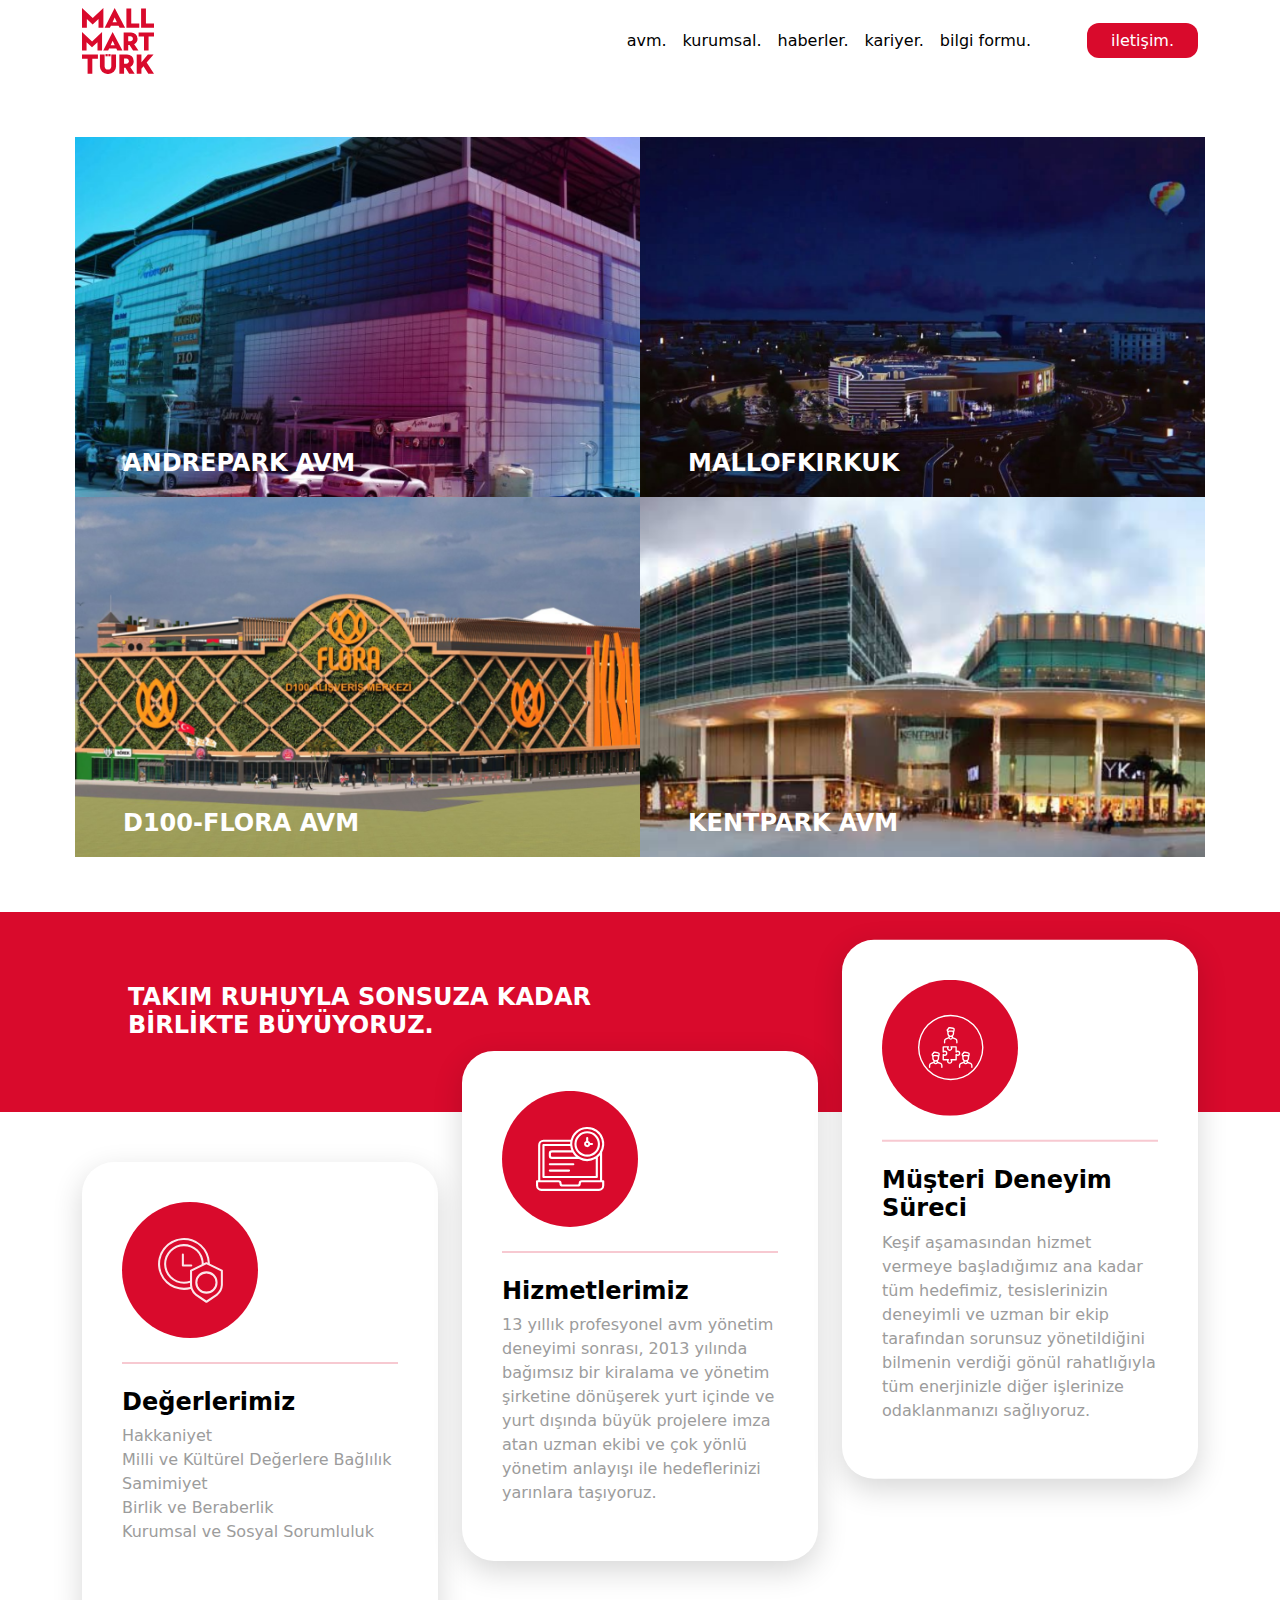
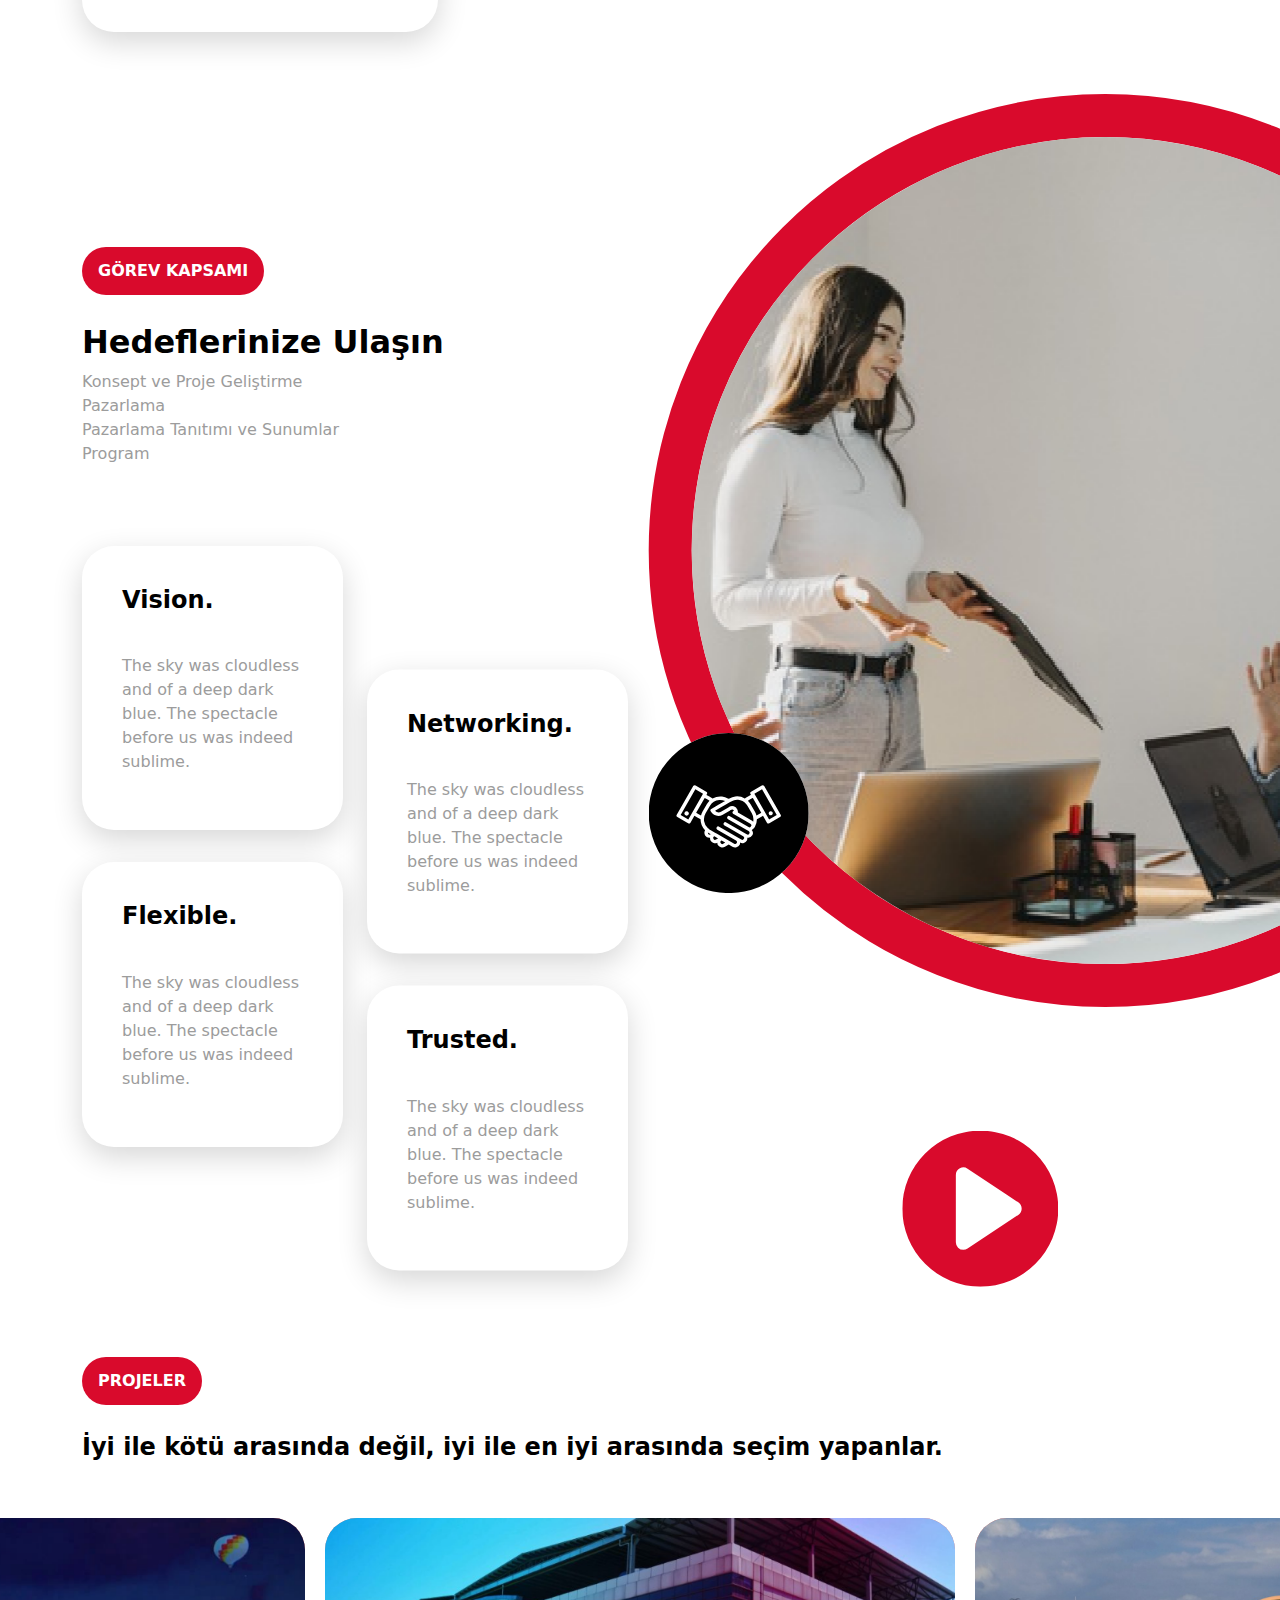
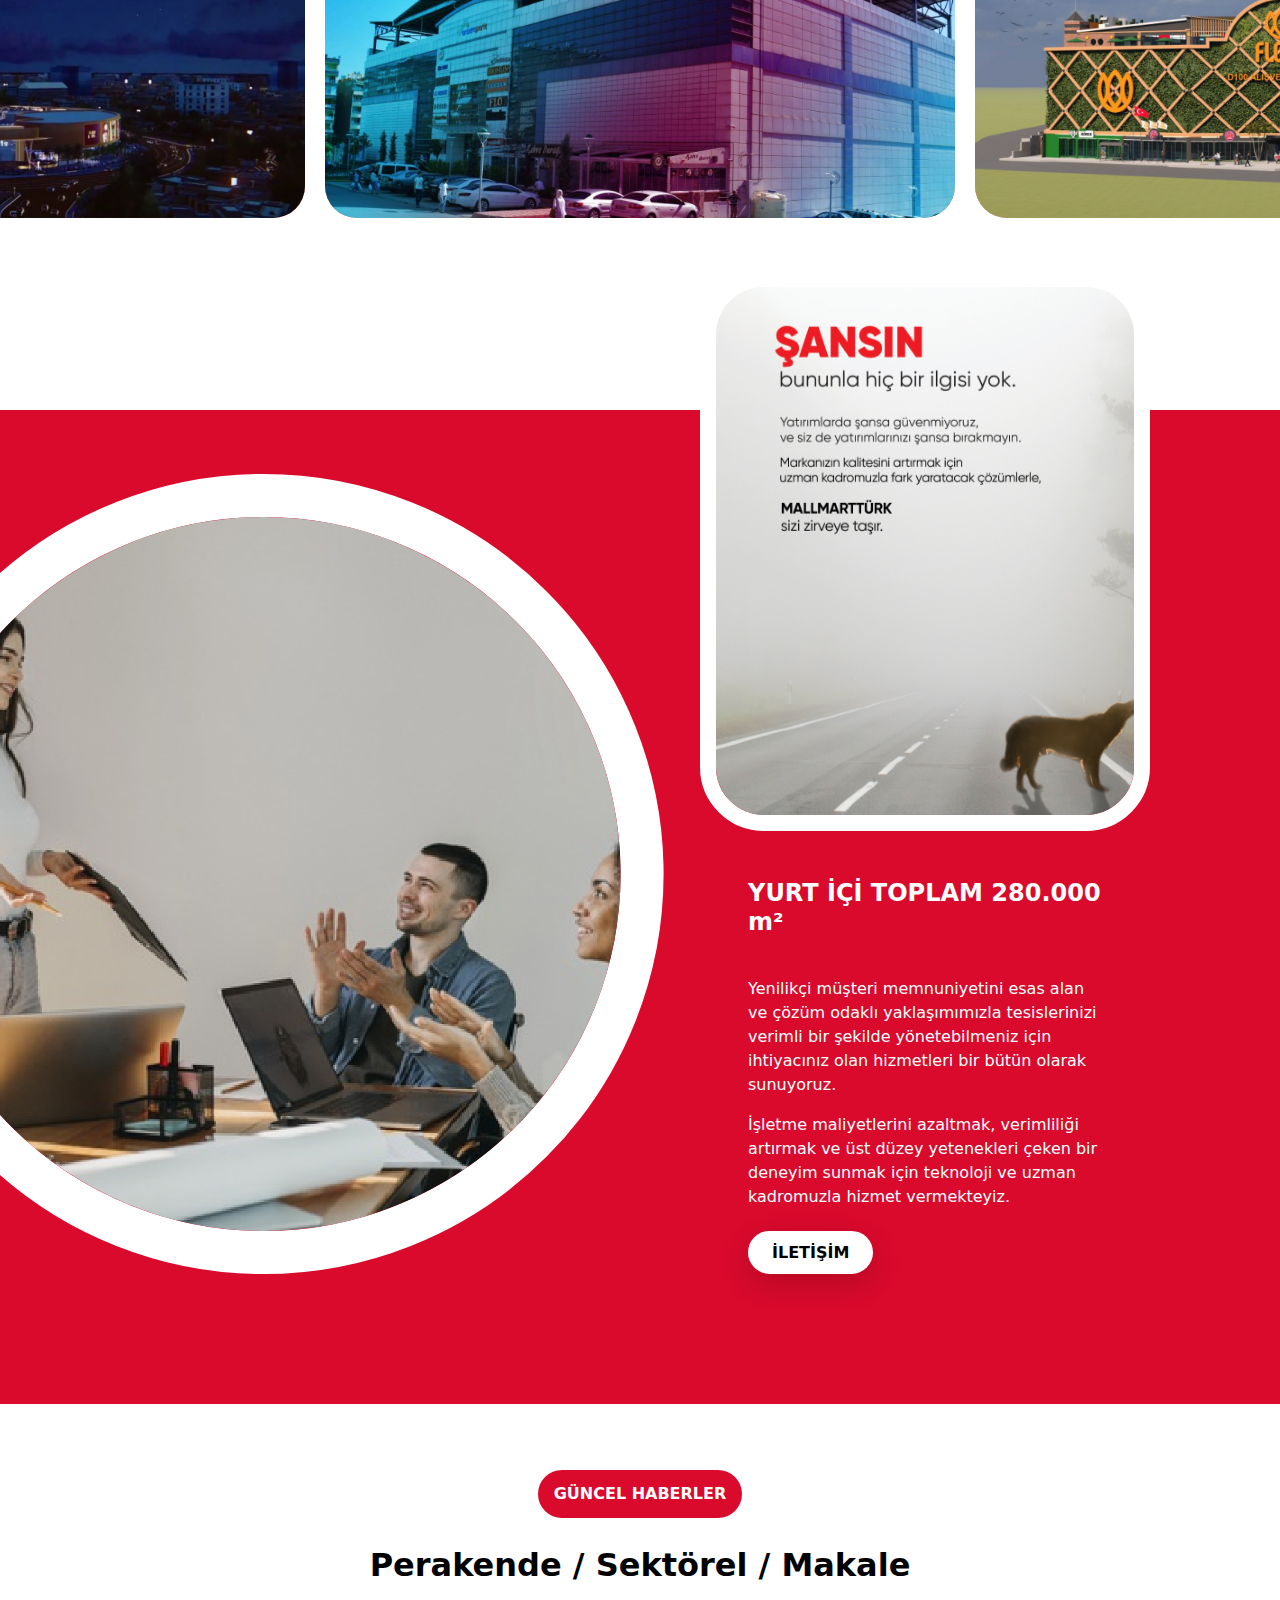
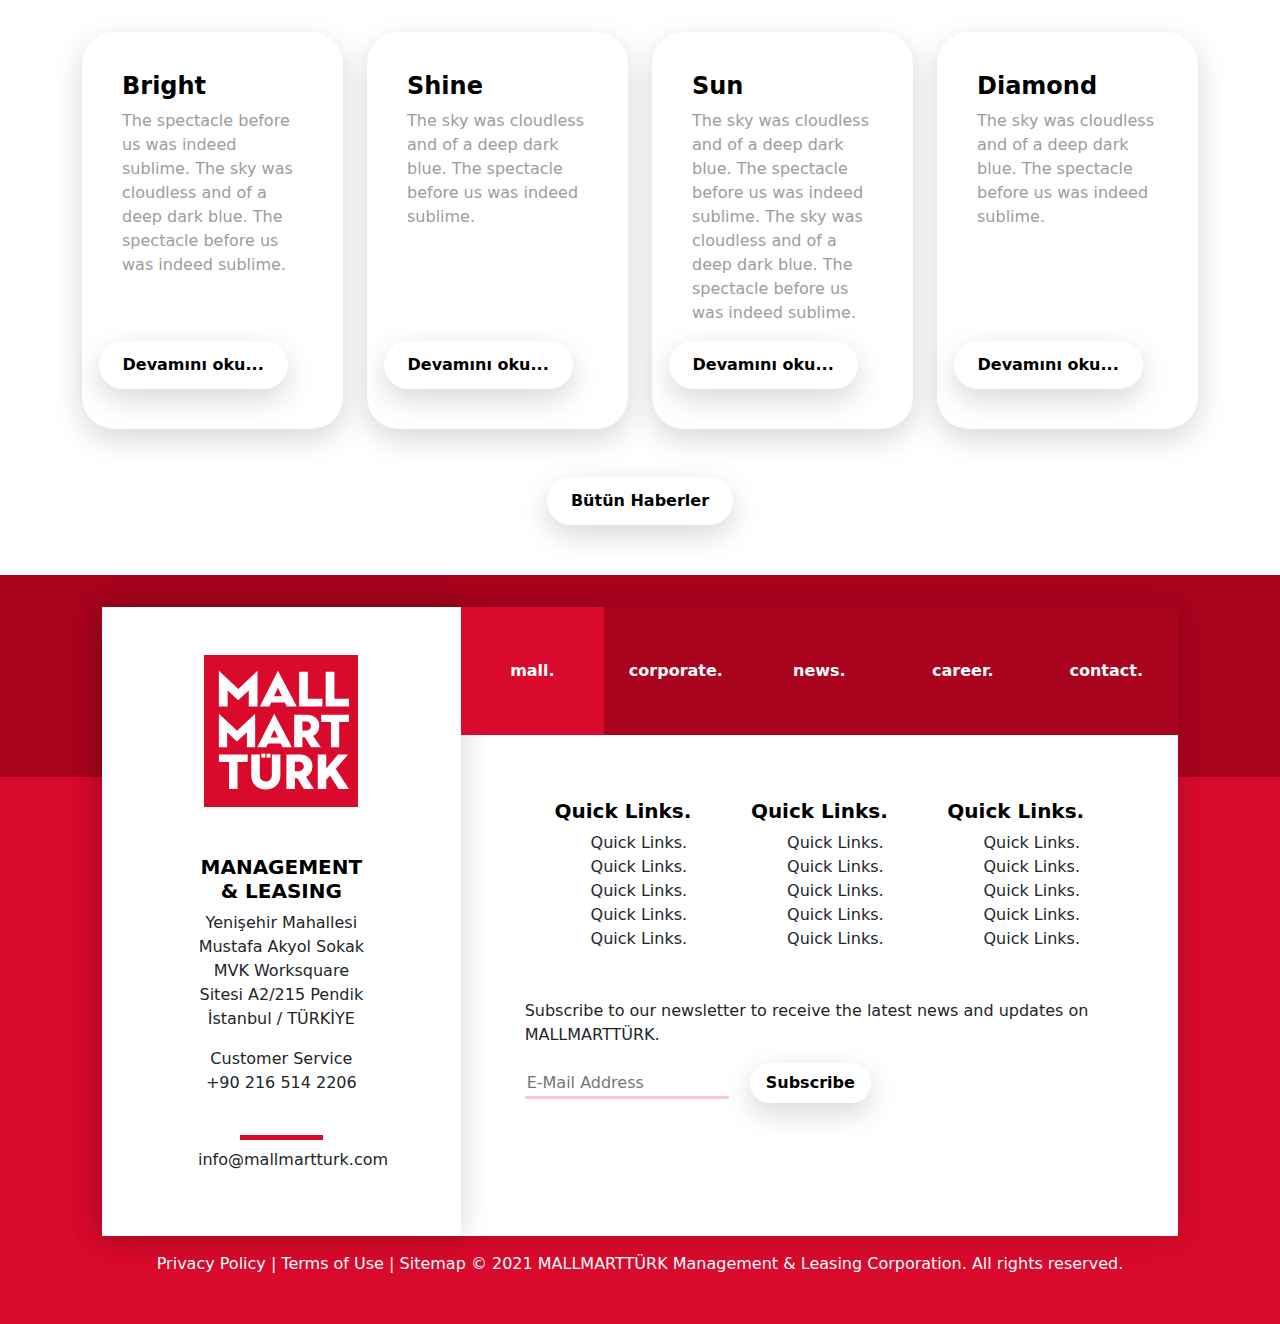
<file: mmt-test/index.html>
<!DOCTYPE html>
<html lang="en">

<head>
  <meta charset="UTF-8">
  <meta http-equiv="X-UA-Compatible" content="IE=edge">
  <meta name="viewport" content="width=device-width, initial-scale=1.0">
  <title>Mall Mart Turk</title>

  <link rel="stylesheet" href="src/css/mmt-main.css" />
  <link rel="stylesheet" href="vendor/bootstrap/css/bootstrap.min.css" />
  <link rel="stylesheet" href="https://cdn.jsdelivr.net/npm/bootstrap-icons@1.4.1/font/bootstrap-icons.css" />
  <link rel="stylesheet" href="vendor/swiper-bundle.min.css" />
</head>

<body>
  <div class="go-top-button"><a href="#"><img src="content/icons/up.svg"></a></div>

  <header>
    <nav id="navbar-top" class="navbar navbar-expand-md navbar-light">
      <div class="container">
        <div>
          <button class="navbar-toggler" type="button" data-bs-toggle="collapse" data-bs-target="#navbar-top-links">
            <span class="navbar-toggler-icon"></span>
          </button>
          <a class="navbar-brand" href="#"><img src="content/brand/mmt-brand-logo.svg"></img></a>
        </div>

        <div id="navbar-top-links" class="collapse navbar-collapse pe-5">
          <ul class="navbar-nav ms-auto">
            <li class="nav-item">
              <a class="nav-link" href="#">avm.</a>
            </li>
            <li class="nav-item">
              <a class="nav-link" href="#">kurumsal.</a>
            </li>
            <li class="nav-item">
              <a class="nav-link" href="#news">haberler.</a>
            </li>
            <li class="nav-item">
              <a class="nav-link" href="#">kariyer.</a>
            </li>
            <li class="nav-item">
              <a class="nav-link" href="#">bilgi formu.</a>
            </li>
          </ul>
        </div>
        <a href="#"><span class="contact">iletişim.</span></a>
    </nav>
  </header>

  <!-- PROMO BLOCK -->
  <div id="promo-block" class="main-body-element">
    <div class="container">
      <div class="row g-0">
        <div class="col-md-6">
          <div class="promo-image">
            <img src="content/avms/anderapark.png"></img>
            <div class="promo-title">ANDREPARK AVM</div>
          </div>
        </div>
        <div class="col-md-6">
          <div class="promo-image">
            <img src="content/avms/mallofkirkuk.png"></img>
            <div class="promo-title">MALLOFKIRKUK</div>
          </div>

        </div>
        <div class="col-md-6">
          <div class="promo-image">
            <img src="content/avms/flora.png"></img>
            <div class="promo-title">D100-FLORA AVM</div>
          </div>

        </div>
        <div class="col-md-6">
          <div class="promo-image">
            <img src="content/avms/kentpark.png"></img>
            <div class="promo-title">KENTPARK AVM</div>
          </div>
        </div>
      </div>
    </div>
  </div>
  <!-- END PROMO BLOCK -->

  <div id="separator-red" class="main-body-element">
    <div class="container-fluid">
      <div class="row">
        <div class="col-md-3">
          <h1 id="motto"> TAKIM RUHUYLA
            SONSUZA KADAR
            BİRLİKTE BÜYÜYORUZ.</h1>
        </div>
      </div>
    </div>
  </div>

  <!-- CARDS -->
  <div id="cards" class="main-body-element">
    <div class="container">
      <div class="row">
        <div class="column col-lg-4">
          <div class="card-element">
            <ul class="card-contents">
              <li><img src="content/icons/ourValues.svg"></img></li>
              <li class="h-line"></li>
              <li>
                <h1>Değerlerimiz</h1>
              </li>
              <li>
                <ul>
                  <li>Hakkaniyet</li>
                  <li>Milli ve Kültürel Değerlere Bağlılık</li>
                  <li>Samimiyet</li>
                  <li>Birlik ve Beraberlik</li>
                  <li>Kurumsal ve Sosyal Sorumluluk</li>
              </li>
            </ul>
          </div>
        </div>
        <div class="column col-lg-4">
          <div class="card-element">
            <ul class="card-contents">
              <li><img src="content/icons/ourServices.svg"></img></li>
              <li class="h-line"></li>
              <li>
                <h1>Hizmetlerimiz</h1>
              </li>
              <li>
                <p>13 yıllık profesyonel avm yönetim deneyimi sonrası,
                  2013 yılında bağımsız bir kiralama ve yönetim
                  şirketine dönüşerek yurt içinde ve yurt dışında büyük
                  projelere imza atan uzman ekibi ve çok yönlü
                  yönetim anlayışı ile hedeflerinizi yarınlara taşıyoruz.</p>
              </li>
            </ul>
          </div>
        </div>
        <div class="column col-lg-4">
          <div class="card-element">
            <ul class="card-contents">
              <li><img src="content/icons/customerExperience.svg"></img></li>
              <li class="h-line"></li>
              <li>
                <h1>Müşteri Deneyim Süreci</h1>
              </li>
              <li>
                <p>Keşif aşamasından hizmet vermeye başladığımız
                  ana kadar tüm hedefimiz, tesislerinizin deneyimli
                  ve uzman bir ekip tarafından sorunsuz yönetildiğini
                  bilmenin verdiği gönül rahatlığıyla tüm enerjinizle
                  diğer işlerinize odaklanmanızı sağlıyoruz.</p>
              </li>
            </ul>
          </div>
        </div>
      </div>
    </div>
  </div>
  <!-- END CARDS -->

  <!-- MISSION -->
  <div id="mission" class="main-body-element">
    <div class="container">
      <div class="row">
        <div class="col-md-6">
          <div class="section-header">
            <div class="section-title">
              <p>GÖREV KAPSAMI</p>
            </div>
            <h2>
              Hedeflerinize Ulaşın
            </h2>
            <div class="list">
              <ul>
                <li>Konsept ve Proje Geliştirme</li>
                <li>Pazarlama</li>
                <li>Pazarlama Tanıtımı ve Sunumlar</li>
                <li>Program</li>
              </ul>
            </div>
          </div>

          <div class="mission-cards">
            <div class="row">
              <div class="column col-lg-6">
                <div class="card-element">
                  <ul class="card-contents">
                    <li>
                      <h1>Vision.</h1>
                    </li>
                    <li>
                      <p>The sky was cloudless and of a
                        deep dark blue. The spectacle
                        before us was indeed sublime.</p>
                    </li>
                  </ul>
                </div>
                <div class="card-element">
                  <ul class="card-contents">
                    <li>
                      <h1>Flexible.</h1>
                    </li>
                    <li>
                      <p>The sky was cloudless and of a
                        deep dark blue. The spectacle
                        before us was indeed sublime.</p>
                    </li>
                  </ul>
                </div>
              </div>
              <div class="column col-lg-6">
                <div class="card-element">
                  <ul class="card-contents">
                    <li>
                      <h1>Networking.</h1>
                    </li>
                    <li>
                      <p>The sky was cloudless and of a
                        deep dark blue. The spectacle
                        before us was indeed sublime.</p>
                    </li>
                  </ul>
                </div>
                <div class="card-element">
                  <ul class="card-contents">
                    <li>
                      <h1>Trusted.</h1>
                    </li>
                    <li>
                      <p>The sky was cloudless and of a
                        deep dark blue. The spectacle
                        before us was indeed sublime.</p>
                    </li>
                  </ul>
                </div>
              </div>
            </div>
          </div>
        </div>

        <div class="col-md-6">
          <div class="mission-graphics">
            <div class="circular-photo container">
              <img class="icon-bottom-left" src="content/icons/mission-approve.svg">
              <div class="photo">
                <img src="content/photos/mission-photo.png">
              </div>
              <img class="play-button" src="content/icons/play.svg">
            </div>
          </div>
        </div>
      </div>
    </div>
  </div>
  </div>
  <!-- END MISSION -->

  <!-- PROJECTS -->
  <div id="projects" class="main-body-element">
    <div class="container section-header">
      <div class="section-title">
        <p>PROJELER</p>
      </div>
      <h4>
        İyi ile kötü arasında değil, iyi ile en iyi arasında seçim yapanlar.
      </h4>
    </div>

    <div class="swiper-container pt-5">
      <!-- Additional required wrapper -->
      <div class="swiper-wrapper">
        <!-- Slides -->
        <div class="swiper-slide">
          <div class="slide-card"><img src="content/avms/anderapark.png"></div>
        </div>
        <div class="swiper-slide">
          <div class="slide-card"><img src="content/avms/flora.png"></div>
        </div>
        <div class="swiper-slide">
          <div class="slide-card"><img src="content/avms/kentpark.png"></div>
        </div>
        <div class="swiper-slide">
          <div class="slide-card"><img src="content/avms/mallofkirkuk.png"></div>
        </div>
        <!-- End Slides -->
      </div>
    </div>
  </div>
  <!-- END PROJECTS -->

  <!-- SHOWCASE RED -->
  <div id="showcase-red" class="main-body-element">
    <div class="container">
      <div class="row">
        <div class="col-xxl-7 col-xl-6 col-lg-4 col-sm">
          <div class="showcase-graphics">
            <div class="circular-photo">
              <img class="icon-bottom-left" src="content/icons/mission-approve.svg">
              <div class="photo">
                <img src="content/photos/mission-photo.png">
              </div>
              <div id="circle1"></div>
              <div id="circle2"></div>
            </div>
          </div>
        </div>

        <div class="col-xxl-5 col-xl-6 col-lg-8 col-sm">
          <div class="col showcase-left">
            <div class="showcase-promo">
              <img src="content/photos/mmt_nisan.png">
            </div>
            <div class="showcase-text">
              <div class="text">
                <h4>YURT İÇİ TOPLAM 280.000 m²</h4>
                <p>Yenilikçi müşteri memnuniyetini esas alan ve çözüm odaklı
                  yaklaşımımızla tesislerinizi verimli bir şekilde yönetebilmeniz için
                  ihtiyacınız olan hizmetleri bir bütün olarak sunuyoruz.</p>
                <p>İşletme maliyetlerini azaltmak, verimliliği artırmak ve üst düzey
                  yetenekleri çeken bir deneyim sunmak için teknoloji ve uzman
                  kadromuzla hizmet vermekteyiz.</p>
              </div>
              <div class="contact-button">
                <a href="#" class="pill-button-700">
                  <span>İLETİŞİM</span>
                </a>
              </div>
            </div>

          </div>
        </div>
      </div>
    </div>

  </div>
  <!-- END SHOWCASE RED -->

  <!-- NEWS -->
  <div id="news" class="main-body-element">
    <div class="container">
      <div class="section-header">
        <div class="d-flex flex-column">
          <div class="d-flex justify-content-center">
            <div class="section-title">
              <p>GÜNCEL HABERLER</p>
            </div>
          </div>
          <div class="d-flex justify-content-center">
            <h2>
              Perakende / Sektörel / Makale
            </h2>
          </div>
        </div>
      </div>
      <div id="news-contents" class="row row-cols-lg-2 row-cols-xl-4">

      </div>
      <div class="pt-5 d-flex justify-content-center">
        <a href="#" class="pill-button-700"><span>Bütün Haberler</span></a>
      </div>
    </div>
  </div>
  </div>
  <!-- END NEWS -->

  <!-- FOOTER -->
  <footer>
    <div class="footer-top-shadow"></div>

    <div class="footer-menu-container container-md">
      <div class="footer-menu">
        <div class="row g-0">
          <div class="footer-menu-left col-lg-4">
            <div class="d-flex flex-column justify-content-center">
              <div class="d-flex justify-content-center">
                <img src="content/brand/mmt-brand-logo-inverted.svg">
              </div>
              <div class="d-flex justify-content-center">
                <h5 class="pt-5">MANAGEMENT & LEASING</h5>
              </div>
              <div class="d-flex flex-column justify-content-center">
                <p>
                  Yenişehir Mahallesi Mustafa Akyol Sokak
                  MVK Worksquare Sitesi A2/215 Pendik
                  İstanbul / TÜRKİYE
                </p>
                <p class="m-0 p-0">Customer Service</p>
                <p> +90 216 514 2206</p>
                <div class="h-line"></div>
                <p>info@mallmartturk.com</p>
              </div>
            </div>
          </div>
          <div class="footer-menu-right col-lg-8">
            <div class="nav footer-nav">
              <div class="col">
                <a href="#">
                  <div class="navlink active">
                    <span>mall.</span>
                  </div>
                </a>
              </div>
              <div class="col">
                <a href="#">
                  <div class="navlink">
                    <span>corporate.</span>
                  </div>
                </a>
              </div>
              <div class="col">
                <a href="#news">
                  <div class="navlink">
                    <span>news.</span>
                  </div>
                </a>
              </div>
              <div class="col">
                <a href="#">
                  <div class="navlink">
                    <span>career.</span>
                  </div>
                </a>
              </div>
              <div class="col">
                <a href="#">
                  <div class="navlink">
                    <span>contact.</span>
                  </div>
                </a>
              </div>
              </ul>
            </div>
            <div class="below-nav">
              <div class="quick-links text-center row g-0">
                <div class="col">
                  <h5>Quick Links.</h5>
                  <ul>
                    <li>Quick Links.</li>
                    <li>Quick Links.</li>
                    <li>Quick Links.</li>
                    <li>Quick Links.</li>
                    <li>Quick Links.</li>
                  </ul>
                </div>
                <div class="col">
                  <h5>Quick Links.</h5>
                  <ul>
                    <li>Quick Links.</li>
                    <li>Quick Links.</li>
                    <li>Quick Links.</li>
                    <li>Quick Links.</li>
                    <li>Quick Links.</li>
                  </ul>
                </div>
                <div class="col">
                  <h5>Quick Links.</h5>
                  <ul>
                    <li>Quick Links.</li>
                    <li>Quick Links.</li>
                    <li>Quick Links.</li>
                    <li>Quick Links.</li>
                    <li>Quick Links.</li>
                  </ul>
                </div>
              </div>
              <div class="subscribe">
                <p>Subscribe to our newsletter to receive the latest news and
                  updates on MALLMARTTÜRK.</p>
                <form>
                  <input class="sub-input me-3" type="email" placeholder="E-Mail Address" />
                  <button class="pill-button-700 sub-button" type="submit">Subscribe</button>
                </form>
              </div>
            </div>
          </div>
        </div>
      </div>
      <div class="footer-bottom d-flex justify-content-center">
        <p>
          <a href="#">Privacy Policy</a> | <a href="#">Terms of Use</a> | <a href="#">Sitemap</a> © 2021 MALLMARTTÜRK
          Management & Leasing Corporation. All rights reserved.
        </p>
      </div>
    </div>
  </footer>
  <!-- END FOOTER -->

  <!-- DEVICE SIZE DETECTOR -->
  <div id="device-size-detector">
    <div id="xs" class="d-block d-sm-none"></div>
    <div id="sm" class="d-none d-sm-block d-md-none"></div>
    <div id="md" class="d-none d-md-block d-lg-none"></div>
    <div id="lg" class="d-none d-lg-block d-xl-none"></div>
    <div id="xl" class="d-none d-xl-block"></div>
  </div>
  <!-- END SIZE DETECTOR -->

  <script src="vendor/bootstrap/js/bootstrap.min.js" type="text/javascript"></script>
  <script src="vendor/jquery.min.js" type="text/javascript"></script>
  <script src="vendor/swiper-bundle.min.js" type="text/javascript"></script>
  <script src="src/js/mmt-main.js" type="text/javascript"></script>
</body>

</html>
</file>
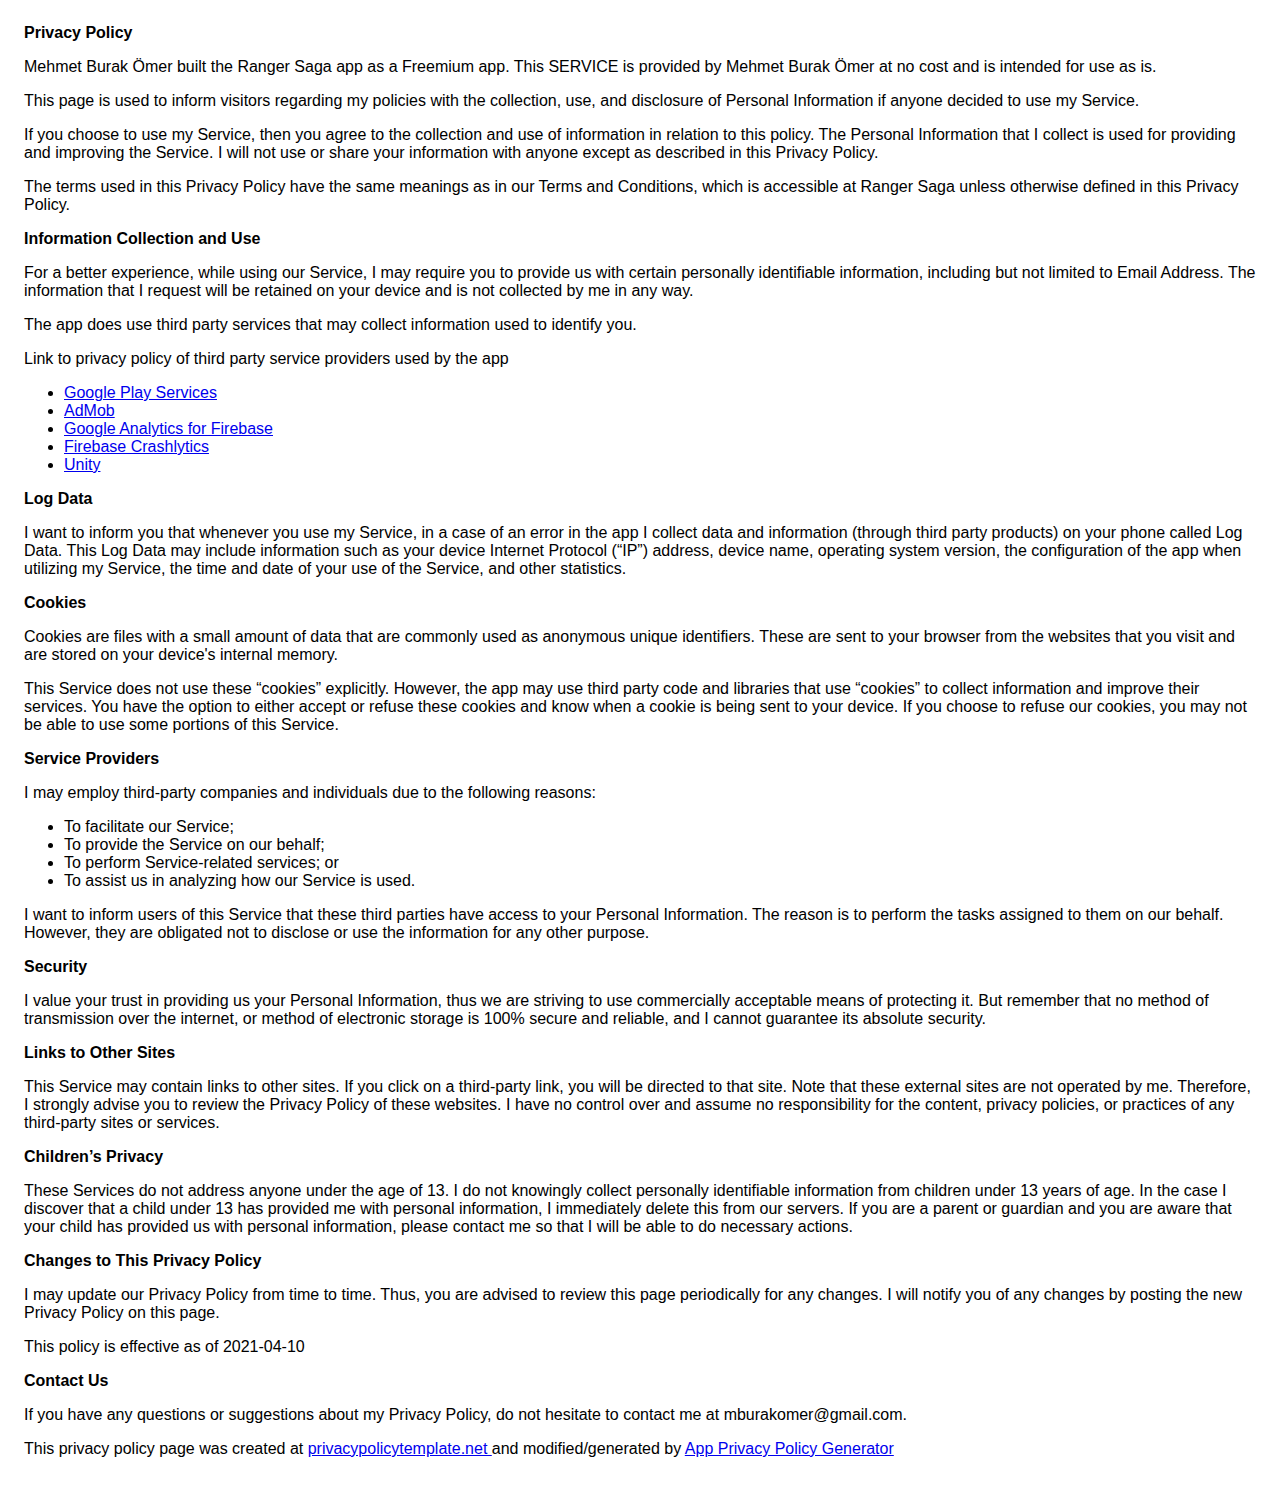
<file: games/rangersaga/privacypolicy.html>
<!DOCTYPE html>
<html>

<head>
    <meta charset='utf-8'>
    <meta name='viewport' content='width=device-width'>
    <title>Privacy Policy</title>
    <style>
        body {
            font-family: 'Helvetica Neue', Helvetica, Arial, sans-serif;
            padding: 1em;
        }
    </style>
</head>

<body>
    <strong>Privacy Policy</strong>
    <p>
        Mehmet Burak Ömer built the Ranger Saga app as
        a Freemium app. This SERVICE is provided by
        Mehmet Burak Ömer at no cost and is intended for use as
        is.
    </p>
    <p>
        This page is used to inform visitors regarding my
        policies with the collection, use, and disclosure of Personal
        Information if anyone decided to use my Service.
    </p>
    <p>
        If you choose to use my Service, then you agree to
        the collection and use of information in relation to this
        policy. The Personal Information that I collect is
        used for providing and improving the Service. I will not use or share your information with
        anyone except as described in this Privacy Policy.
    </p>
    <p>
        The terms used in this Privacy Policy have the same meanings
        as in our Terms and Conditions, which is accessible at
        Ranger Saga unless otherwise defined in this Privacy Policy.
    </p>
    <p><strong>Information Collection and Use</strong></p>
    <p>
        For a better experience, while using our Service, I
        may require you to provide us with certain personally
        identifiable information, including but not limited to Email Address. The information that
        I request will be retained on your device and is not collected by me in any way.
    </p>
    <div>
        <p>
            The app does use third party services that may collect
            information used to identify you.
        </p>
        <p>
            Link to privacy policy of third party service providers used
            by the app
        </p>
        <ul>
            <li><a href="https://www.google.com/policies/privacy/" target="_blank" rel="noopener noreferrer">Google Play
                    Services</a></li>
            <li><a href="https://support.google.com/admob/answer/6128543?hl=en" target="_blank"
                    rel="noopener noreferrer">AdMob</a></li>
            <li><a href="https://firebase.google.com/policies/analytics" target="_blank"
                    rel="noopener noreferrer">Google Analytics for Firebase</a></li>
            <li><a href="https://firebase.google.com/support/privacy/" target="_blank"
                    rel="noopener noreferrer">Firebase Crashlytics</a></li>
            <!---->
            <!---->
            <!---->
            <!---->
            <!---->
            <!---->
            <!---->
            <li><a href="https://unity3d.com/legal/privacy-policy" target="_blank" rel="noopener noreferrer">Unity</a>
            </li>
            <!---->
            <!---->
            <!---->
            <!---->
            <!---->
            <!---->
            <!---->
            <!---->
            <!---->
            <!---->
            <!---->
            <!---->
            <!---->
            <!---->
            <!---->
        </ul>
    </div>
    <p><strong>Log Data</strong></p>
    <p>
        I want to inform you that whenever you
        use my Service, in a case of an error in the app
        I collect data and information (through third party
        products) on your phone called Log Data. This Log Data may
        include information such as your device Internet Protocol
        (“IP”) address, device name, operating system version, the
        configuration of the app when utilizing my Service,
        the time and date of your use of the Service, and other
        statistics.
    </p>
    <p><strong>Cookies</strong></p>
    <p>
        Cookies are files with a small amount of data that are
        commonly used as anonymous unique identifiers. These are sent
        to your browser from the websites that you visit and are
        stored on your device's internal memory.
    </p>
    <p>
        This Service does not use these “cookies” explicitly. However,
        the app may use third party code and libraries that use
        “cookies” to collect information and improve their services.
        You have the option to either accept or refuse these cookies
        and know when a cookie is being sent to your device. If you
        choose to refuse our cookies, you may not be able to use some
        portions of this Service.
    </p>
    <p><strong>Service Providers</strong></p>
    <p>
        I may employ third-party companies and
        individuals due to the following reasons:
    </p>
    <ul>
        <li>To facilitate our Service;</li>
        <li>To provide the Service on our behalf;</li>
        <li>To perform Service-related services; or</li>
        <li>To assist us in analyzing how our Service is used.</li>
    </ul>
    <p>
        I want to inform users of this Service
        that these third parties have access to your Personal
        Information. The reason is to perform the tasks assigned to
        them on our behalf. However, they are obligated not to
        disclose or use the information for any other purpose.
    </p>
    <p><strong>Security</strong></p>
    <p>
        I value your trust in providing us your
        Personal Information, thus we are striving to use commercially
        acceptable means of protecting it. But remember that no method
        of transmission over the internet, or method of electronic
        storage is 100% secure and reliable, and I cannot
        guarantee its absolute security.
    </p>
    <p><strong>Links to Other Sites</strong></p>
    <p>
        This Service may contain links to other sites. If you click on
        a third-party link, you will be directed to that site. Note
        that these external sites are not operated by me.
        Therefore, I strongly advise you to review the
        Privacy Policy of these websites. I have
        no control over and assume no responsibility for the content,
        privacy policies, or practices of any third-party sites or
        services.
    </p>
    <p><strong>Children’s Privacy</strong></p>
    <p>
        These Services do not address anyone under the age of 13.
        I do not knowingly collect personally
        identifiable information from children under 13 years of age. In the case
        I discover that a child under 13 has provided
        me with personal information, I immediately
        delete this from our servers. If you are a parent or guardian
        and you are aware that your child has provided us with
        personal information, please contact me so that
        I will be able to do necessary actions.
    </p>
    <p><strong>Changes to This Privacy Policy</strong></p>
    <p>
        I may update our Privacy Policy from
        time to time. Thus, you are advised to review this page
        periodically for any changes. I will
        notify you of any changes by posting the new Privacy Policy on
        this page.
    </p>
    <p>This policy is effective as of 2021-04-10</p>
    <p><strong>Contact Us</strong></p>
    <p>
        If you have any questions or suggestions about my
        Privacy Policy, do not hesitate to contact me at mburakomer@gmail.com.
    </p>
    <p>This privacy policy page was created at <a href="https://privacypolicytemplate.net" target="_blank"
            rel="noopener noreferrer">privacypolicytemplate.net </a>and modified/generated by <a
            href="https://app-privacy-policy-generator.nisrulz.com/" target="_blank" rel="noopener noreferrer">App
            Privacy Policy Generator</a></p>
</body>

</html>
</file>
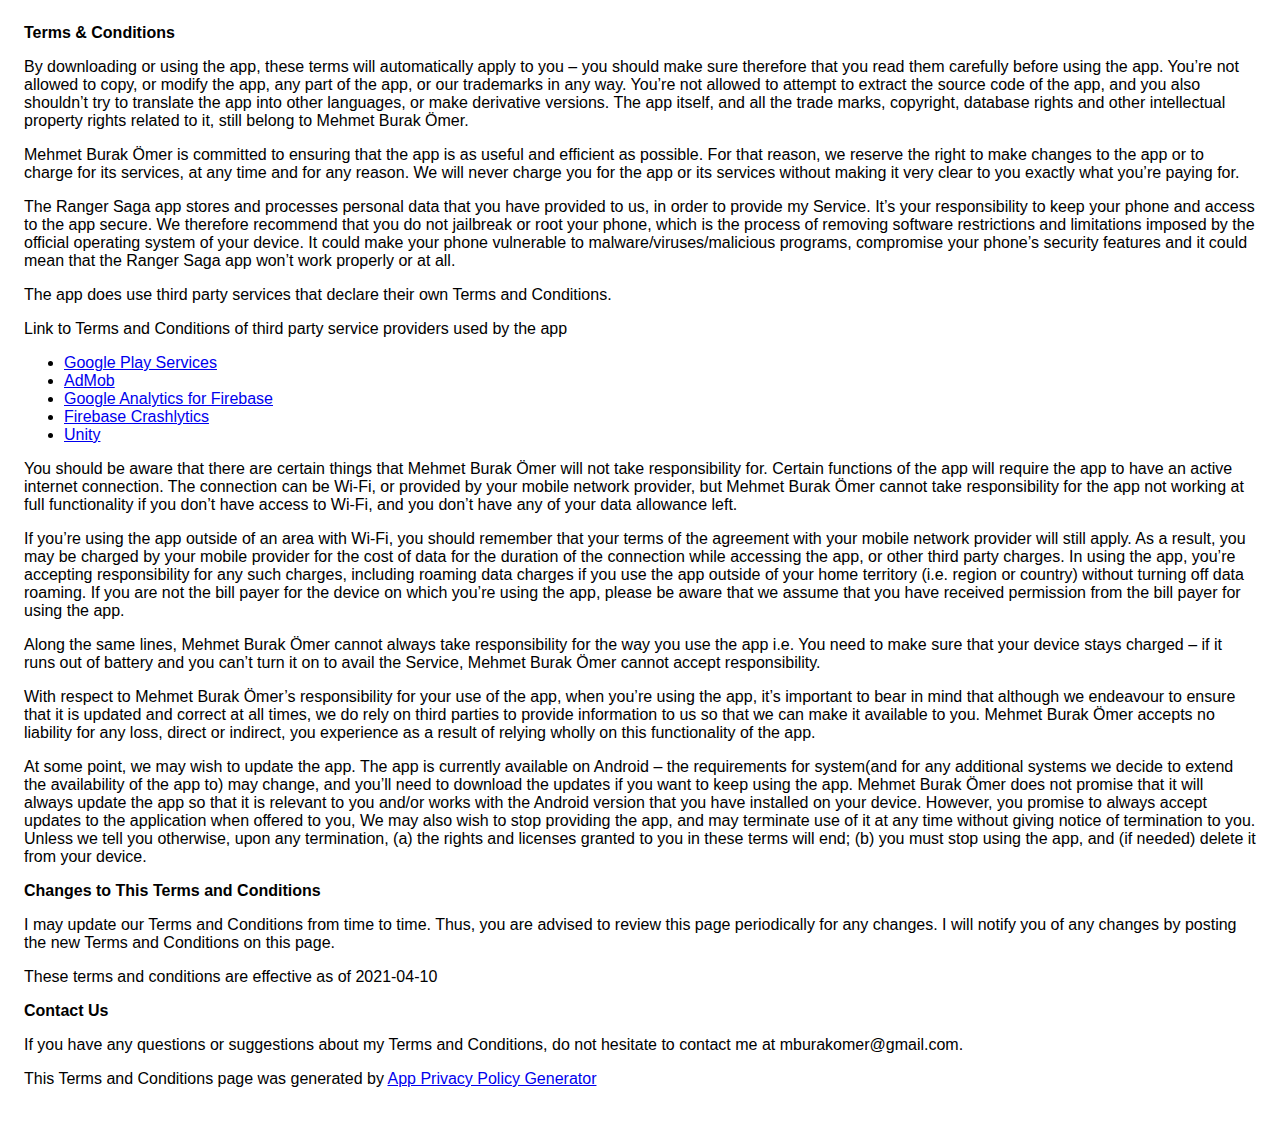
<file: games/rangersaga/terms.html>
<!DOCTYPE html>
<html>

<head>
    <meta charset='utf-8'>
    <meta name='viewport' content='width=device-width'>
    <title>Terms &amp; Conditions</title>
    <style>
        body {
            font-family: 'Helvetica Neue', Helvetica, Arial, sans-serif;
            padding: 1em;
        }
    </style>
</head>

<body>
    <strong>Terms &amp; Conditions</strong>
    <p>
        By downloading or using the app, these terms will
        automatically apply to you – you should make sure therefore
        that you read them carefully before using the app. You’re not
        allowed to copy, or modify the app, any part of the app, or
        our trademarks in any way. You’re not allowed to attempt to
        extract the source code of the app, and you also shouldn’t try
        to translate the app into other languages, or make derivative
        versions. The app itself, and all the trade marks, copyright,
        database rights and other intellectual property rights related
        to it, still belong to Mehmet Burak Ömer.
    </p>
    <p>
        Mehmet Burak Ömer is committed to ensuring that the app is
        as useful and efficient as possible. For that reason, we
        reserve the right to make changes to the app or to charge for
        its services, at any time and for any reason. We will never
        charge you for the app or its services without making it very
        clear to you exactly what you’re paying for.
    </p>
    <p>
        The Ranger Saga app stores and processes personal data that
        you have provided to us, in order to provide my
        Service. It’s your responsibility to keep your phone and
        access to the app secure. We therefore recommend that you do
        not jailbreak or root your phone, which is the process of
        removing software restrictions and limitations imposed by the
        official operating system of your device. It could make your
        phone vulnerable to malware/viruses/malicious programs,
        compromise your phone’s security features and it could mean
        that the Ranger Saga app won’t work properly or at all.
    </p>
    <div>
        <p>
            The app does use third party services that declare their own
            Terms and Conditions.
        </p>
        <p>
            Link to Terms and Conditions of third party service
            providers used by the app
        </p>
        <ul>
            <li><a href="https://policies.google.com/terms" target="_blank" rel="noopener noreferrer">Google Play
                    Services</a></li>
            <li><a href="https://developers.google.com/admob/terms" target="_blank" rel="noopener noreferrer">AdMob</a>
            </li>
            <li><a href="https://firebase.google.com/terms/analytics" target="_blank" rel="noopener noreferrer">Google
                    Analytics for Firebase</a></li>
            <li><a href="https://firebase.google.com/terms/crashlytics" target="_blank"
                    rel="noopener noreferrer">Firebase Crashlytics</a></li>
            <!---->
            <!---->
            <!---->
            <!---->
            <!---->
            <!---->
            <!---->
            <li><a href="https://unity3d.com/legal/terms-of-service" target="_blank" rel="noopener noreferrer">Unity</a>
            </li>
            <!---->
            <!---->
            <!---->
            <!---->
            <!---->
            <!---->
            <!---->
            <!---->
            <!---->
            <!---->
            <!---->
            <!---->
            <!---->
            <!---->
            <!---->
        </ul>
    </div>
    <p>
        You should be aware that there are certain things that
        Mehmet Burak Ömer will not take responsibility for. Certain
        functions of the app will require the app to have an active
        internet connection. The connection can be Wi-Fi, or provided
        by your mobile network provider, but Mehmet Burak Ömer
        cannot take responsibility for the app not working at full
        functionality if you don’t have access to Wi-Fi, and you don’t
        have any of your data allowance left.
    </p>
    <p></p>
    <p>
        If you’re using the app outside of an area with Wi-Fi, you
        should remember that your terms of the agreement with your
        mobile network provider will still apply. As a result, you may
        be charged by your mobile provider for the cost of data for
        the duration of the connection while accessing the app, or
        other third party charges. In using the app, you’re accepting
        responsibility for any such charges, including roaming data
        charges if you use the app outside of your home territory
        (i.e. region or country) without turning off data roaming. If
        you are not the bill payer for the device on which you’re
        using the app, please be aware that we assume that you have
        received permission from the bill payer for using the app.
    </p>
    <p>
        Along the same lines, Mehmet Burak Ömer cannot always take
        responsibility for the way you use the app i.e. You need to
        make sure that your device stays charged – if it runs out of
        battery and you can’t turn it on to avail the Service,
        Mehmet Burak Ömer cannot accept responsibility.
    </p>
    <p>
        With respect to Mehmet Burak Ömer’s responsibility for your
        use of the app, when you’re using the app, it’s important to
        bear in mind that although we endeavour to ensure that it is
        updated and correct at all times, we do rely on third parties
        to provide information to us so that we can make it available
        to you. Mehmet Burak Ömer accepts no liability for any
        loss, direct or indirect, you experience as a result of
        relying wholly on this functionality of the app.
    </p>
    <p>
        At some point, we may wish to update the app. The app is
        currently available on Android – the requirements for
        system(and for any additional systems we
        decide to extend the availability of the app to) may change,
        and you’ll need to download the updates if you want to keep
        using the app. Mehmet Burak Ömer does not promise that it
        will always update the app so that it is relevant to you
        and/or works with the Android version that you have
        installed on your device. However, you promise to always
        accept updates to the application when offered to you, We may
        also wish to stop providing the app, and may terminate use of
        it at any time without giving notice of termination to you.
        Unless we tell you otherwise, upon any termination, (a) the
        rights and licenses granted to you in these terms will end;
        (b) you must stop using the app, and (if needed) delete it
        from your device.
    </p>
    <p><strong>Changes to This Terms and Conditions</strong></p>
    <p>
        I may update our Terms and Conditions
        from time to time. Thus, you are advised to review this page
        periodically for any changes. I will
        notify you of any changes by posting the new Terms and
        Conditions on this page.
    </p>
    <p>
        These terms and conditions are effective as of 2021-04-10
    </p>
    <p><strong>Contact Us</strong></p>
    <p>
        If you have any questions or suggestions about my
        Terms and Conditions, do not hesitate to contact me
        at mburakomer@gmail.com.
    </p>
    <p>This Terms and Conditions page was generated by <a href="https://app-privacy-policy-generator.nisrulz.com/"
            target="_blank" rel="noopener noreferrer">App Privacy Policy Generator</a></p>
</body>

</html>
</file>
